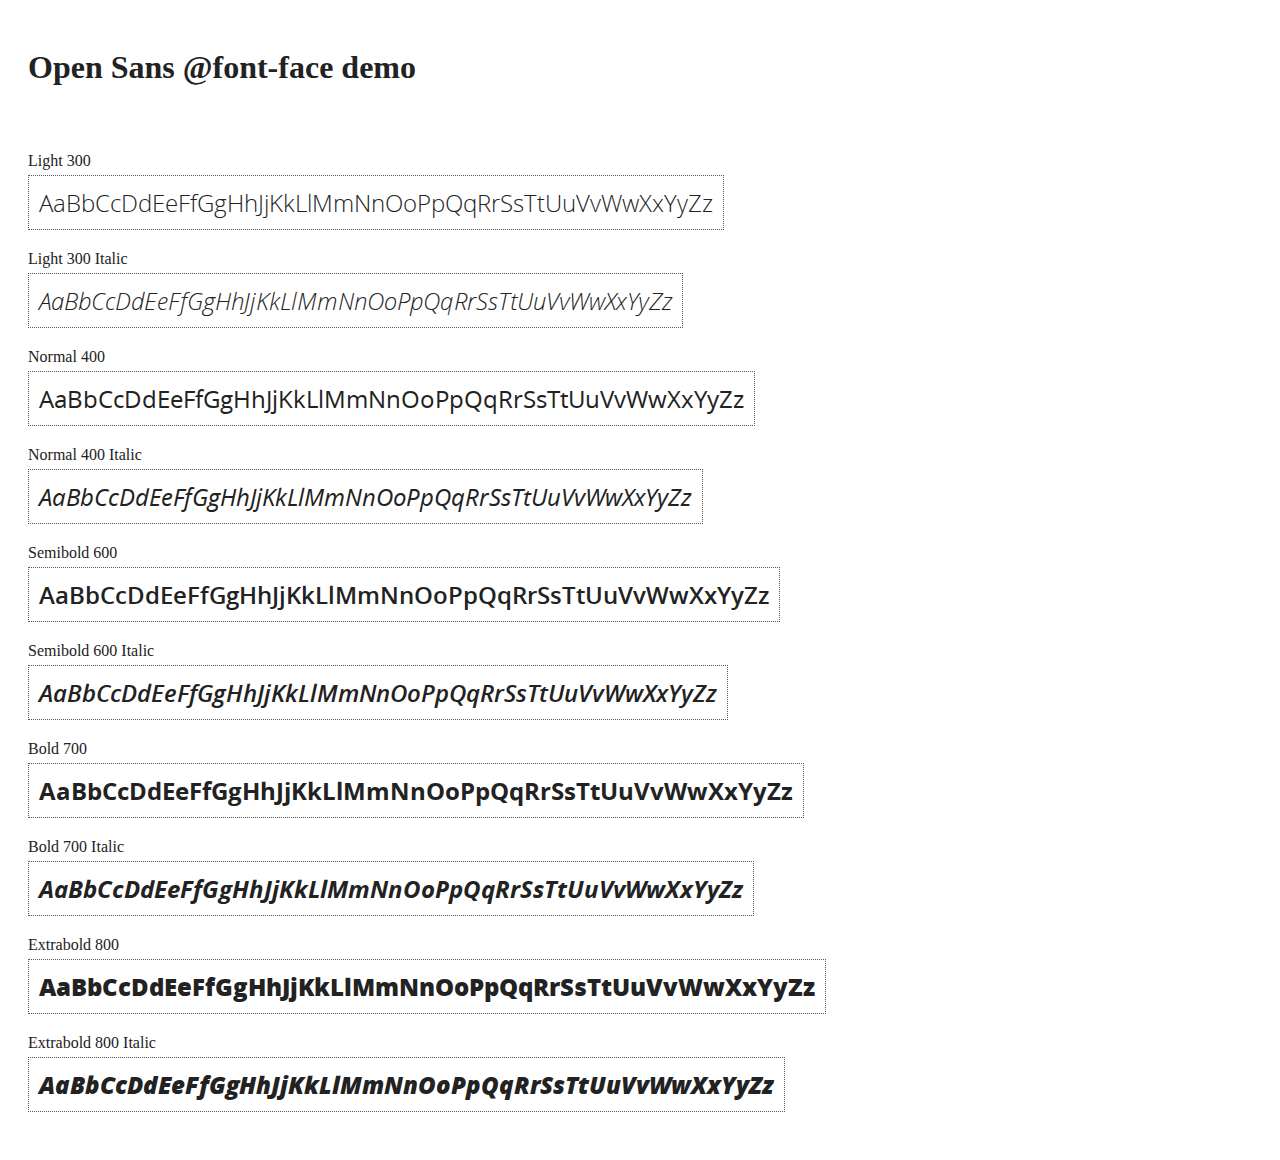
<file: src/assets/angular-1.5.8/docs/components/open-sans-fontface-1.0.4/index.html>
<!DOCTYPE html>
<html>
	<head>
		<title>Open Sans @font-face demo</title>
		<meta charset="UTF-8" />
		<link rel="stylesheet" href="open-sans.css" type="text/css" />
		<style>
		body {
			padding: 20px;
			color: #222;
			background: #fff;
		}

		span { display: block; }

		.font-demo {
			display: inline-block;
			margin: 5px 0 20px;
			padding: 10px;
			border: 1px dotted #555;
			font-family: 'Open Sans';
			font-size: 24px;
		}
		</style>
	</head>
	<body>
		<h1>Open Sans @font-face demo</h1>
		<div style="margin-bottom:20px">
			<iframe src="http://ghbtns.com/github-btn.html?user=FontFaceKit&amp;repo=open-sans&amp;type=watch&amp;count=true"
					style="width:110px;height:20px;border:0"></iframe>
			<iframe src="http://ghbtns.com/github-btn.html?user=FontFaceKit&amp;repo=open-sans&amp;type=fork&amp;count=true"
					style="width:95px;height:20px;border:0"></iframe>
		</div>

		<span>Light 300</span>
		<div class="font-demo" style="font-weight:300">
			AaBbCcDdEeFfGgHhJjKkLlMmNnOoPpQqRrSsTtUuVvWwXxYyZz
		</div>

		<span>Light 300 Italic</span>
		<div class="font-demo" style="font-weight:300;font-style:italic">
			AaBbCcDdEeFfGgHhJjKkLlMmNnOoPpQqRrSsTtUuVvWwXxYyZz
		</div>

		<span>Normal 400</span>
		<div class="font-demo">
			AaBbCcDdEeFfGgHhJjKkLlMmNnOoPpQqRrSsTtUuVvWwXxYyZz
		</div>

		<span>Normal 400 Italic</span>
		<div class="font-demo" style="font-style:italic">
			AaBbCcDdEeFfGgHhJjKkLlMmNnOoPpQqRrSsTtUuVvWwXxYyZz
		</div>

		<span>Semibold 600</span>
		<div class="font-demo" style="font-weight:600">
			AaBbCcDdEeFfGgHhJjKkLlMmNnOoPpQqRrSsTtUuVvWwXxYyZz
		</div>

		<span>Semibold 600 Italic</span>
		<div class="font-demo" style="font-weight:600;font-style:italic">
			AaBbCcDdEeFfGgHhJjKkLlMmNnOoPpQqRrSsTtUuVvWwXxYyZz
		</div>

		<span>Bold 700</span>
		<div class="font-demo" style="font-weight:700">
			AaBbCcDdEeFfGgHhJjKkLlMmNnOoPpQqRrSsTtUuVvWwXxYyZz
		</div>

		<span>Bold 700 Italic</span>
		<div class="font-demo" style="font-weight:700;font-style:italic">
			AaBbCcDdEeFfGgHhJjKkLlMmNnOoPpQqRrSsTtUuVvWwXxYyZz
		</div>

		<span>Extrabold 800</span>
		<div class="font-demo" style="font-weight:800">
			AaBbCcDdEeFfGgHhJjKkLlMmNnOoPpQqRrSsTtUuVvWwXxYyZz
		</div>

		<span>Extrabold 800 Italic</span>
		<div class="font-demo" style="font-weight:800;font-style:italic">
			AaBbCcDdEeFfGgHhJjKkLlMmNnOoPpQqRrSsTtUuVvWwXxYyZz
		</div>
	</body>
</html>
</file>
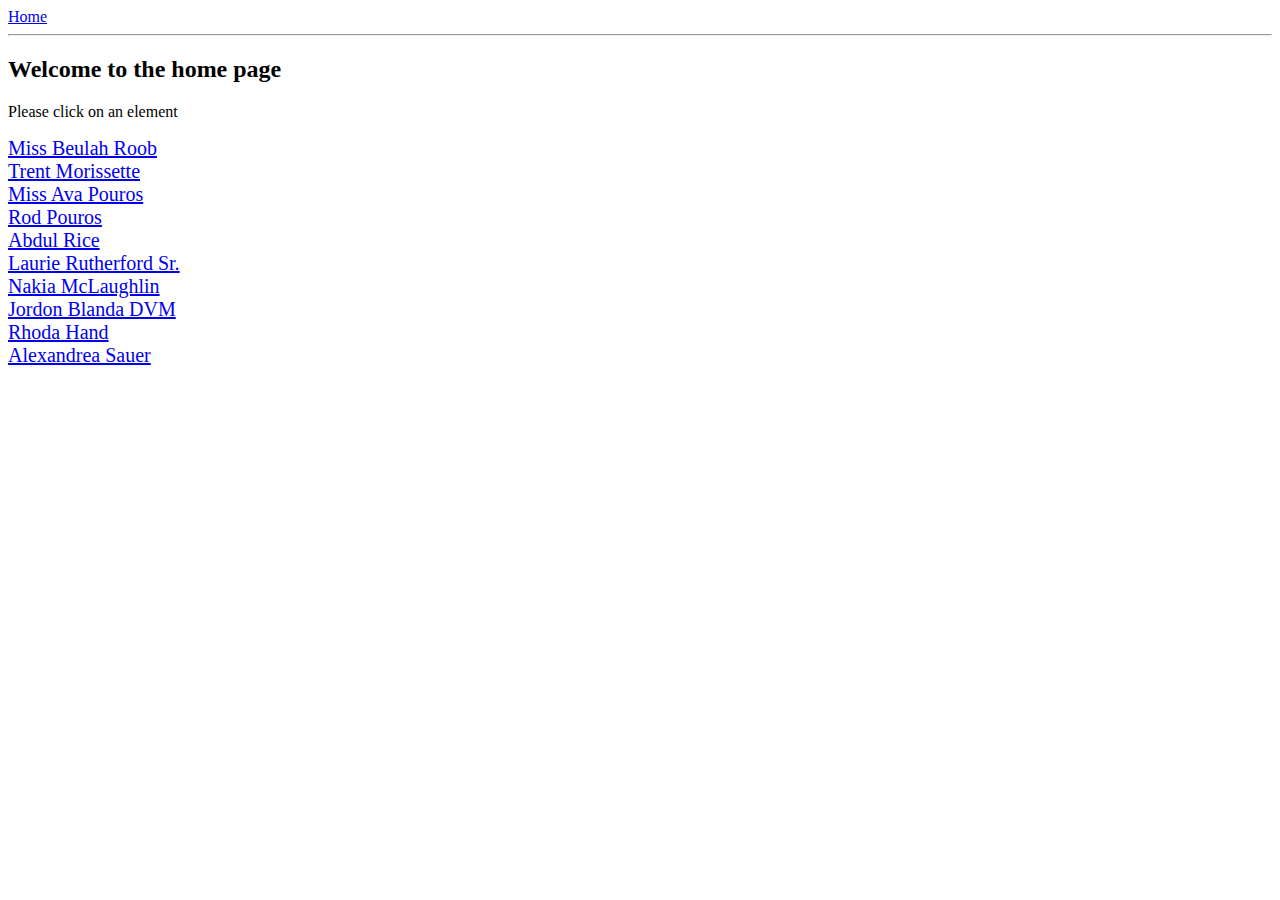
<file: src/assets/angular-1.5.8/docs/examples/example-anchoringExample/index.html>
<!doctype html>
<html lang="en">
<head>
  <meta charset="UTF-8">
  <title>Example - example-anchoringExample</title>
  <link href="animations.css" rel="stylesheet" type="text/css">
  

  <script src="../../../angular.min.js"></script>
  <script src="../../../angular-animate.js"></script>
  <script src="../../../angular-route.js"></script>
  <script src="script.js"></script>
  

  
</head>
<body ng-app="anchoringExample">
  <a href="#/">Home</a>
<hr />
<div class="view-container">
  <div ng-view class="view"></div>
</div>
</body>
</html>
</file>
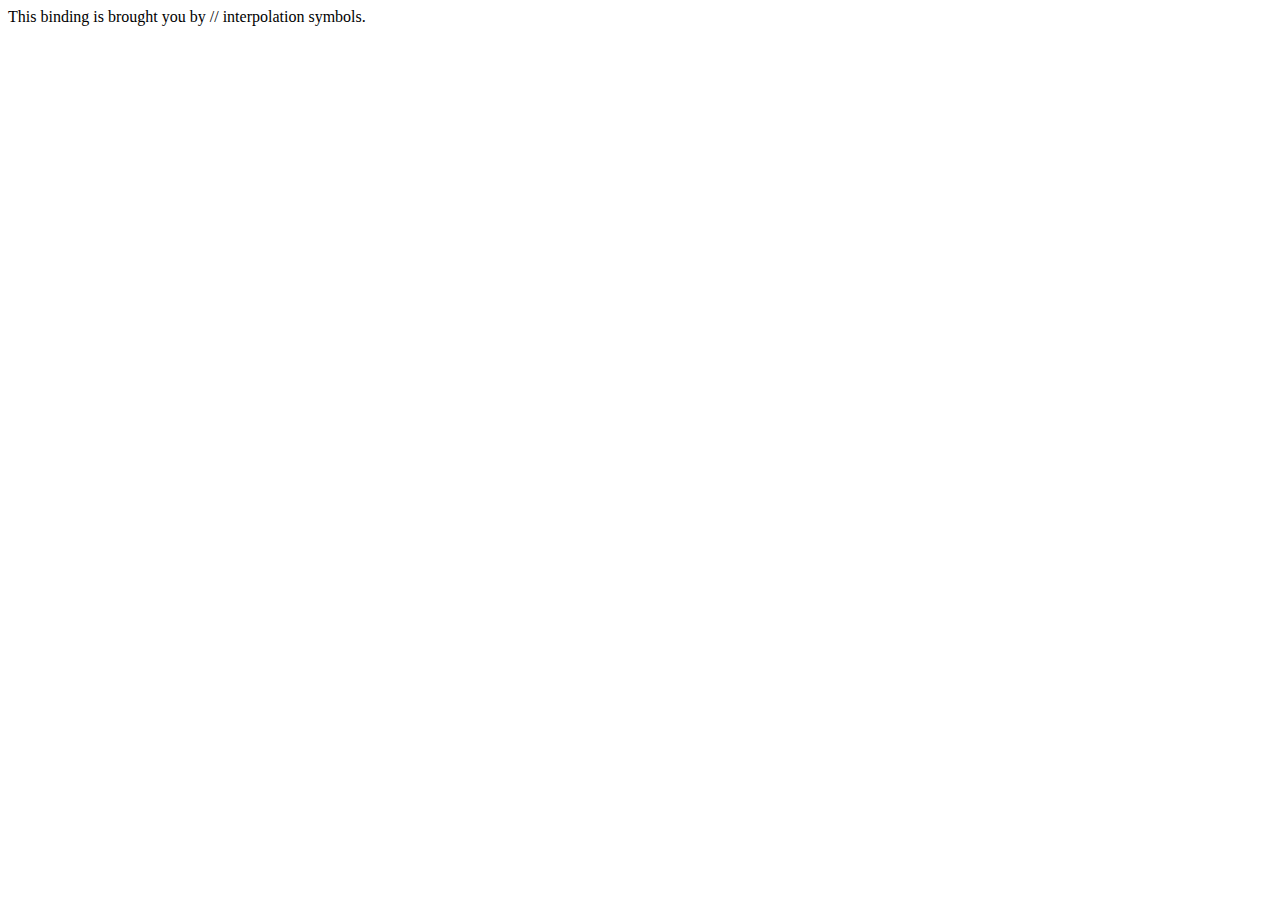
<file: src/assets/angular-1.5.8/docs/examples/example-custom-interpolation-markup/index.html>
<!doctype html>
<html lang="en">
<head>
  <meta charset="UTF-8">
  <title>Example - example-custom-interpolation-markup</title>
  

  <script src="../../../angular.min.js"></script>
  

  
</head>
<body ng-app="customInterpolationApp">
  <script>
  var customInterpolationApp = angular.module('customInterpolationApp', []);

  customInterpolationApp.config(function($interpolateProvider) {
    $interpolateProvider.startSymbol('//');
    $interpolateProvider.endSymbol('//');
  });


  customInterpolationApp.controller('DemoController', function() {
      this.label = "This binding is brought you by // interpolation symbols.";
  });
</script>
<div ng-controller="DemoController as demo">
    //demo.label//
</div>
</body>
</html>
</file>
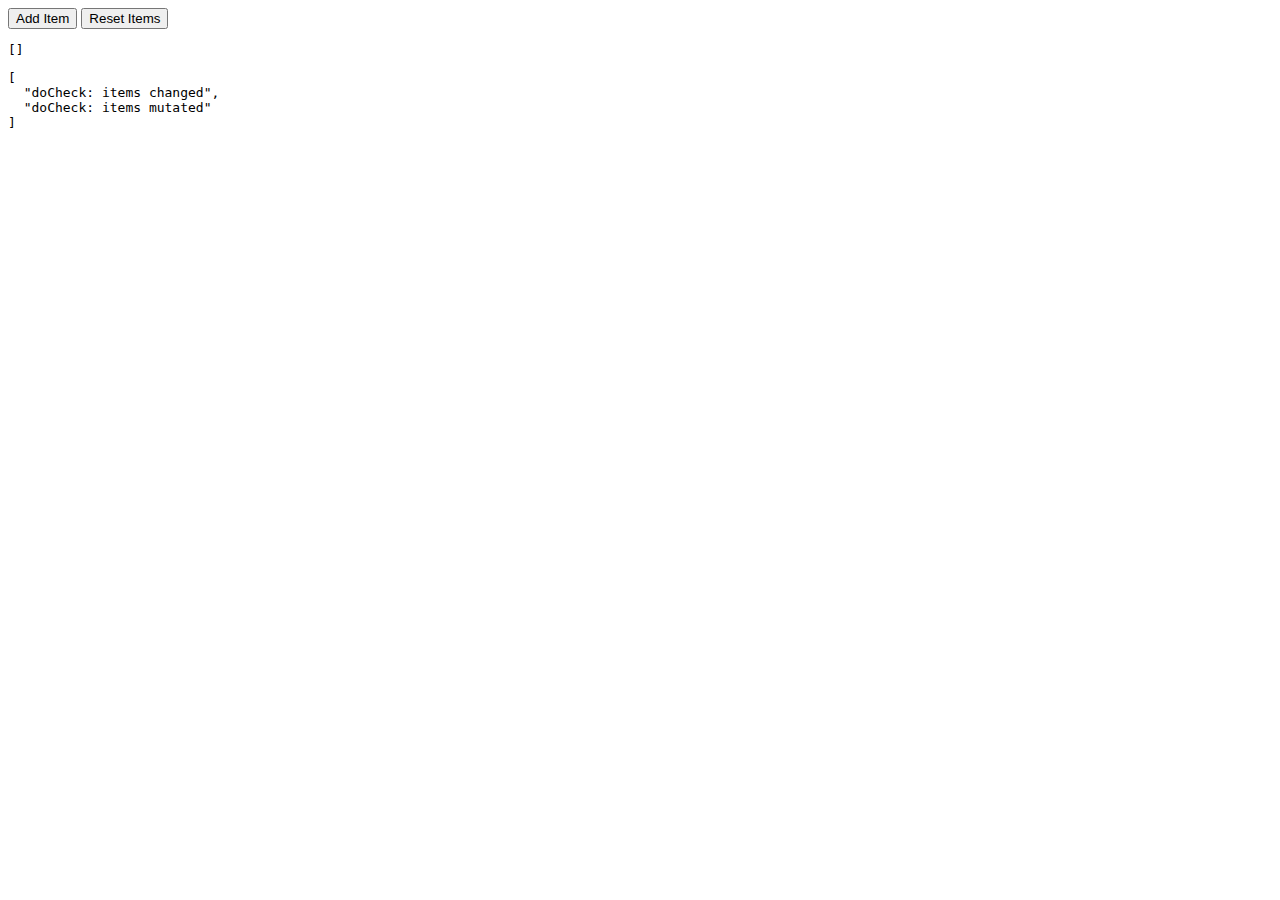
<file: src/assets/angular-1.5.8/docs/examples/example-doCheckArrayExample/index.html>
<!doctype html>
<html lang="en">
<head>
  <meta charset="UTF-8">
  <title>Example - example-doCheckArrayExample</title>
  

  <script src="../../../angular.min.js"></script>
  <script src="app.js"></script>
  

  
</head>
<body ng-app="do-check-module">
  <div ng-init="items = []">
  <button ng-click="items.push(items.length)">Add Item</button>
  <button ng-click="items = []">Reset Items</button>
  <pre>{{ items }}</pre>
  <test items="items"></test>
</div>
</body>
</html>
</file>
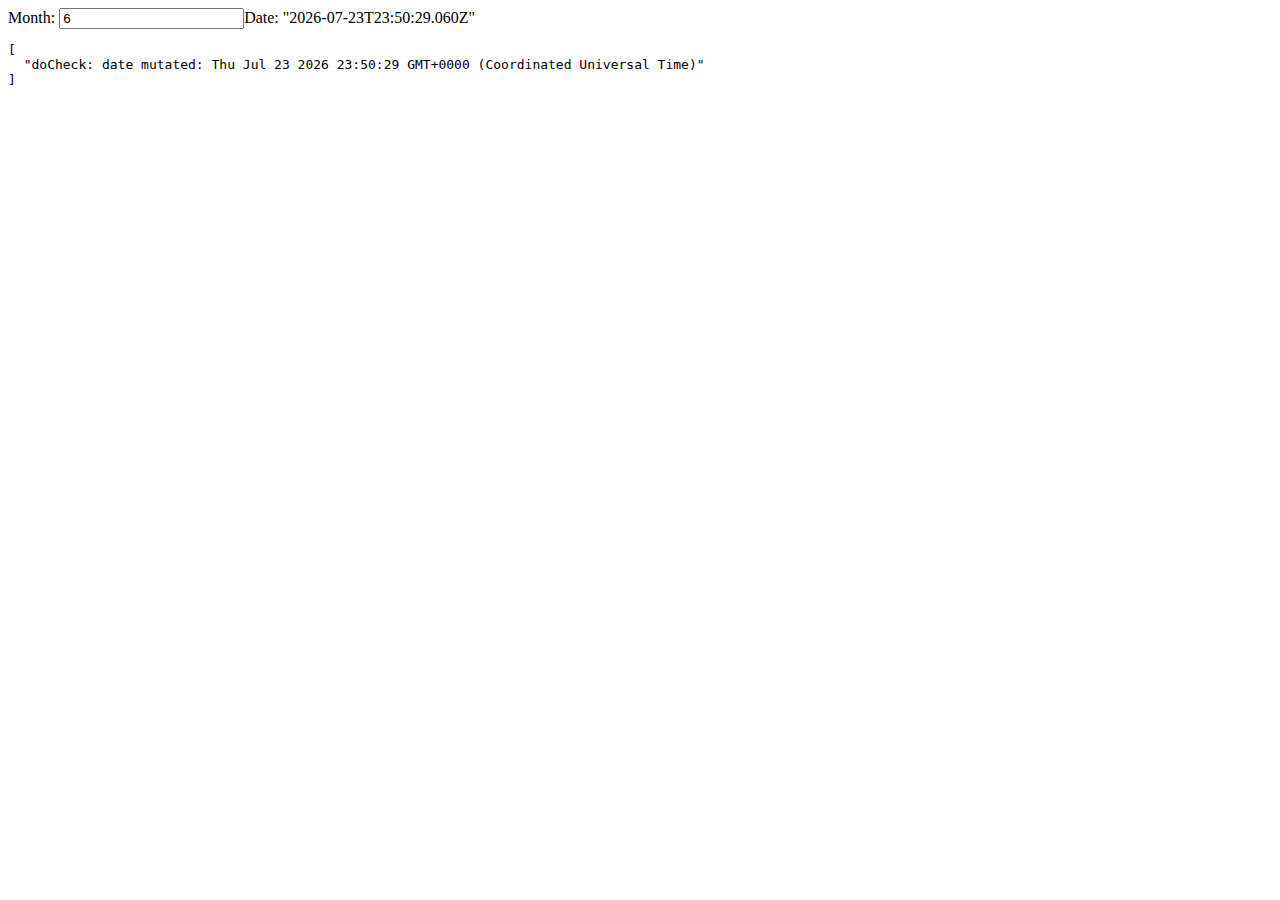
<file: src/assets/angular-1.5.8/docs/examples/example-doCheckDateExample/index.html>
<!doctype html>
<html lang="en">
<head>
  <meta charset="UTF-8">
  <title>Example - example-doCheckDateExample</title>
  

  <script src="../../../angular.min.js"></script>
  <script src="app.js"></script>
  

  
</head>
<body ng-app="do-check-module">
  <app></app>
</body>
</html>
</file>
<file: src/assets/angular-1.5.8/docs/components/open-sans-fontface-1.0.4/open-sans.css>
/* Open Sans @font-face kit */

/* BEGIN Light */
@font-face {
  font-family: 'Open Sans';
  src: url('fonts/Light/OpenSans-Light.eot');
  src: url('fonts/Light/OpenSans-Light.eot?#iefix') format('embedded-opentype'),
       url('fonts/Light/OpenSans-Light.woff') format('woff'),
       url('fonts/Light/OpenSans-Light.ttf') format('truetype'),
       url('fonts/Light/OpenSans-Light.svg#OpenSansLight') format('svg');
  font-weight: 300;
  font-style: normal;
}
/* END Light */

/* BEGIN Light Italic */
@font-face {
  font-family: 'Open Sans';
  src: url('fonts/LightItalic/OpenSans-LightItalic.eot');
  src: url('fonts/LightItalic/OpenSans-LightItalic.eot?#iefix') format('embedded-opentype'),
       url('fonts/LightItalic/OpenSans-LightItalic.woff') format('woff'),
       url('fonts/LightItalic/OpenSans-LightItalic.ttf') format('truetype'),
       url('fonts/LightItalic/OpenSans-LightItalic.svg#OpenSansLightItalic') format('svg');
  font-weight: 300;
  font-style: italic;
}
/* END Light Italic */

/* BEGIN Regular */
@font-face {
  font-family: 'Open Sans';
  src: url('fonts/Regular/OpenSans-Regular.eot');
  src: url('fonts/Regular/OpenSans-Regular.eot?#iefix') format('embedded-opentype'),
       url('fonts/Regular/OpenSans-Regular.woff') format('woff'),
       url('fonts/Regular/OpenSans-Regular.ttf') format('truetype'),
       url('fonts/Regular/OpenSans-Regular.svg#OpenSansRegular') format('svg');
  font-weight: normal;
  font-style: normal;
}
/* END Regular */

/* BEGIN Italic */
@font-face {
  font-family: 'Open Sans';
  src: url('fonts/Italic/OpenSans-Italic.eot');
  src: url('fonts/Italic/OpenSans-Italic.eot?#iefix') format('embedded-opentype'),
       url('fonts/Italic/OpenSans-Italic.woff') format('woff'),
       url('fonts/Italic/OpenSans-Italic.ttf') format('truetype'),
       url('fonts/Italic/OpenSans-Italic.svg#OpenSansItalic') format('svg');
  font-weight: normal;
  font-style: italic;
}
/* END Italic */

/* BEGIN Semibold */
@font-face {
  font-family: 'Open Sans';
  src: url('fonts/Semibold/OpenSans-Semibold.eot');
  src: url('fonts/Semibold/OpenSans-Semibold.eot?#iefix') format('embedded-opentype'),
       url('fonts/Semibold/OpenSans-Semibold.woff') format('woff'),
       url('fonts/Semibold/OpenSans-Semibold.ttf') format('truetype'),
       url('fonts/Semibold/OpenSans-Semibold.svg#OpenSansSemibold') format('svg');
  font-weight: 600;
  font-style: normal;
}
/* END Semibold */

/* BEGIN Semibold Italic */
@font-face {
  font-family: 'Open Sans';
  src: url('fonts/SemiboldItalic/OpenSans-SemiboldItalic.eot');
  src: url('fonts/SemiboldItalic/OpenSans-SemiboldItalic.eot?#iefix') format('embedded-opentype'),
       url('fonts/SemiboldItalic/OpenSans-SemiboldItalic.woff') format('woff'),
       url('fonts/SemiboldItalic/OpenSans-SemiboldItalic.ttf') format('truetype'),
       url('fonts/SemiboldItalic/OpenSans-SemiboldItalic.svg#OpenSansSemiboldItalic') format('svg');
  font-weight: 600;
  font-style: italic;
}
/* END Semibold Italic */

/* BEGIN Bold */
@font-face {
  font-family: 'Open Sans';
  src: url('fonts/Bold/OpenSans-Bold.eot');
  src: url('fonts/Bold/OpenSans-Bold.eot?#iefix') format('embedded-opentype'),
       url('fonts/Bold/OpenSans-Bold.woff') format('woff'),
       url('fonts/Bold/OpenSans-Bold.ttf') format('truetype'),
       url('fonts/Bold/OpenSans-Bold.svg#OpenSansBold') format('svg');
  font-weight: bold;
  font-style: normal;
}
/* END Bold */

/* BEGIN Bold Italic */
@font-face {
  font-family: 'Open Sans';
  src: url('fonts/BoldItalic/OpenSans-BoldItalic.eot');
  src: url('fonts/BoldItalic/OpenSans-BoldItalic.eot?#iefix') format('embedded-opentype'),
       url('fonts/BoldItalic/OpenSans-BoldItalic.woff') format('woff'),
       url('fonts/BoldItalic/OpenSans-BoldItalic.ttf') format('truetype'),
       url('fonts/BoldItalic/OpenSans-BoldItalic.svg#OpenSansBoldItalic') format('svg');
  font-weight: bold;
  font-style: italic;
}
/* END Bold Italic */

/* BEGIN Extrabold */
@font-face {
  font-family: 'Open Sans';
  src: url('fonts/ExtraBold/OpenSans-ExtraBold.eot');
  src: url('fonts/ExtraBold/OpenSans-ExtraBold.eot?#iefix') format('embedded-opentype'),
       url('fonts/ExtraBold/OpenSans-ExtraBold.woff') format('woff'),
       url('fonts/ExtraBold/OpenSans-ExtraBold.ttf') format('truetype'),
       url('fonts/ExtraBold/OpenSans-ExtraBold.svg#OpenSansExtrabold') format('svg');
  font-weight: 800;
  font-style: normal;
}
/* END Extrabold */

/* BEGIN Extrabold Italic */
@font-face {
  font-family: 'Open Sans';
  src: url('fonts/ExtraBoldItalic/OpenSans-ExtraBoldItalic.eot');
  src: url('fonts/ExtraBoldItalic/OpenSans-ExtraBoldItalic.eot?#iefix') format('embedded-opentype'),
       url('fonts/ExtraBoldItalic/OpenSans-ExtraBoldItalic.woff') format('woff'),
       url('fonts/ExtraBoldItalic/OpenSans-ExtraBoldItalic.ttf') format('truetype'),
       url('fonts/ExtraBoldItalic/OpenSans-ExtraBoldItalic.svg#OpenSansExtraboldItalic') format('svg');
  font-weight: 800;
  font-style: italic;
}
/* END Extrabold Italic */
</file>
<file: src/assets/angular-1.5.8/docs/examples/example-anchoringExample/animations.css>
.record {
  display:block;
  font-size:20px;
}
.profile {
  background:black;
  color:white;
  font-size:100px;
}
.view-container {
  position:relative;
}
.view-container > .view.ng-animate {
  position:absolute;
  top:0;
  left:0;
  width:100%;
  min-height:500px;
}
.view.ng-enter, .view.ng-leave,
.record.ng-anchor {
  transition:0.5s linear all;
}
.view.ng-enter {
  transform:translateX(100%);
}
.view.ng-enter.ng-enter-active, .view.ng-leave {
  transform:translateX(0%);
}
.view.ng-leave.ng-leave-active {
  transform:translateX(-100%);
}
.record.ng-anchor-out {
  background:red;
}
</file>
